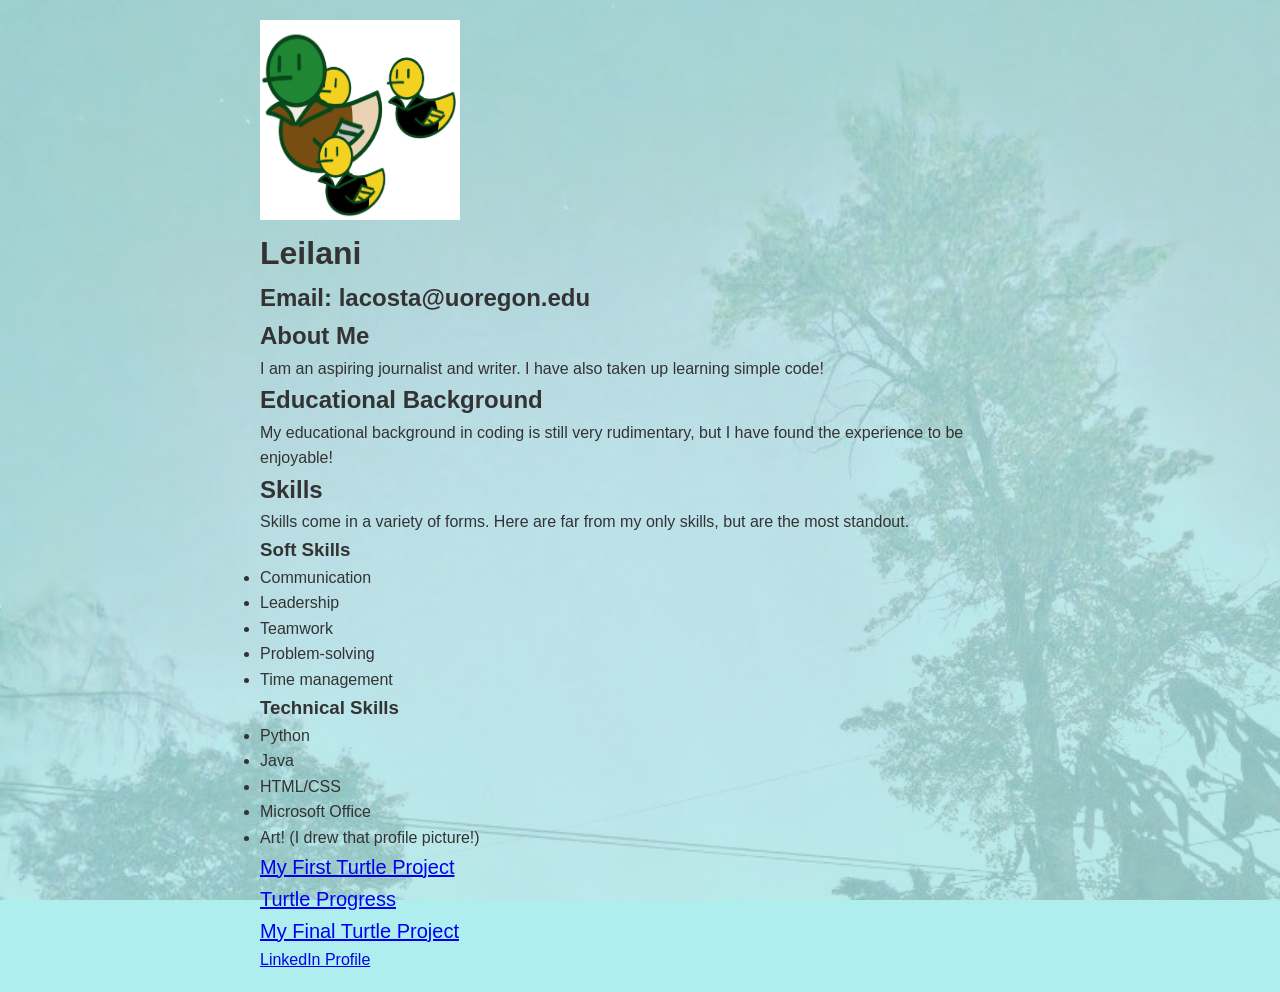
<file: index.html>
<!DOCTYPE html>
<!-- The attribute lang="en" in an HTML document tells browsers and
 screen readers that the content is in English, which helps with
 pronunciation, translation, and language-specific formatting.-->
<html lang="en">
  <head>
    <meta charset="UTF-8" />
    <meta name="viewport" content="width=device-width, initial-scale=1.0" />
    <title>About Me</title>

    <link rel="stylesheet" href="styles.css">
    
  </head>
  <body style="background-color: paleturquoise;">
  <body>
    <img src="75EFF673-4A6E-4F0D-98F4-F7E34A40E5EC_1_201_a.jpeg" alt="Leilani Acosta's profile picture" width="200" height="200" />
    <h1>Leilani </h1>
    <h2> Email: lacosta@uoregon.edu</h2>

    <section> 

      <h2>About Me</h2>
        <p> I am an aspiring journalist and writer. I have also taken up learning simple code! </p>


    </section>


    <section> 
      <h2>Educational Background</h2>
        <p> My educational background in coding is still very rudimentary, but I have found the experience to be enjoyable! </p>



  
    </section>


    <section> 
      <h2>Skills</h2>
        <p> Skills come in a variety of forms. Here are far from my only skills, but are the most standout. </p>

      <h3> Soft Skills </h3>
      <ul> 
        <li>Communication</li>
        <li>Leadership</li>
        <li>Teamwork</li>
        <li>Problem-solving</li>
        <li>Time management</li>
      </ul>

      <h3> Technical Skills </h3>
      <ul> 
        <li>Python</li>
        <li>Java</li>
        <li>HTML/CSS</li>
        <li>Microsoft Office</li>
        <li>Art! (I drew that profile picture!)</li>
      </ul>


    </section>


  </body>
  <footer>



<p style="font-size: 20px; color:#1F9AFE;">
<a href="firstturtleproject.html"> My First Turtle Project</a>
</p>




<p style="font-size: 20px; color:#1F9AFE;">
<a href="learningturtleproject.html">Turtle Progress</a>
</p>


<p style="font-size: 20px; color:#1F9AFE;">
<a href="finalturtleproject.html">My Final Turtle Project</a>
</p>





  </footer>
   <a href="https://www.linkedin.com/in/leilani-acosta-3a89b7396/">LinkedIn Profile</a>
</html>
</file>
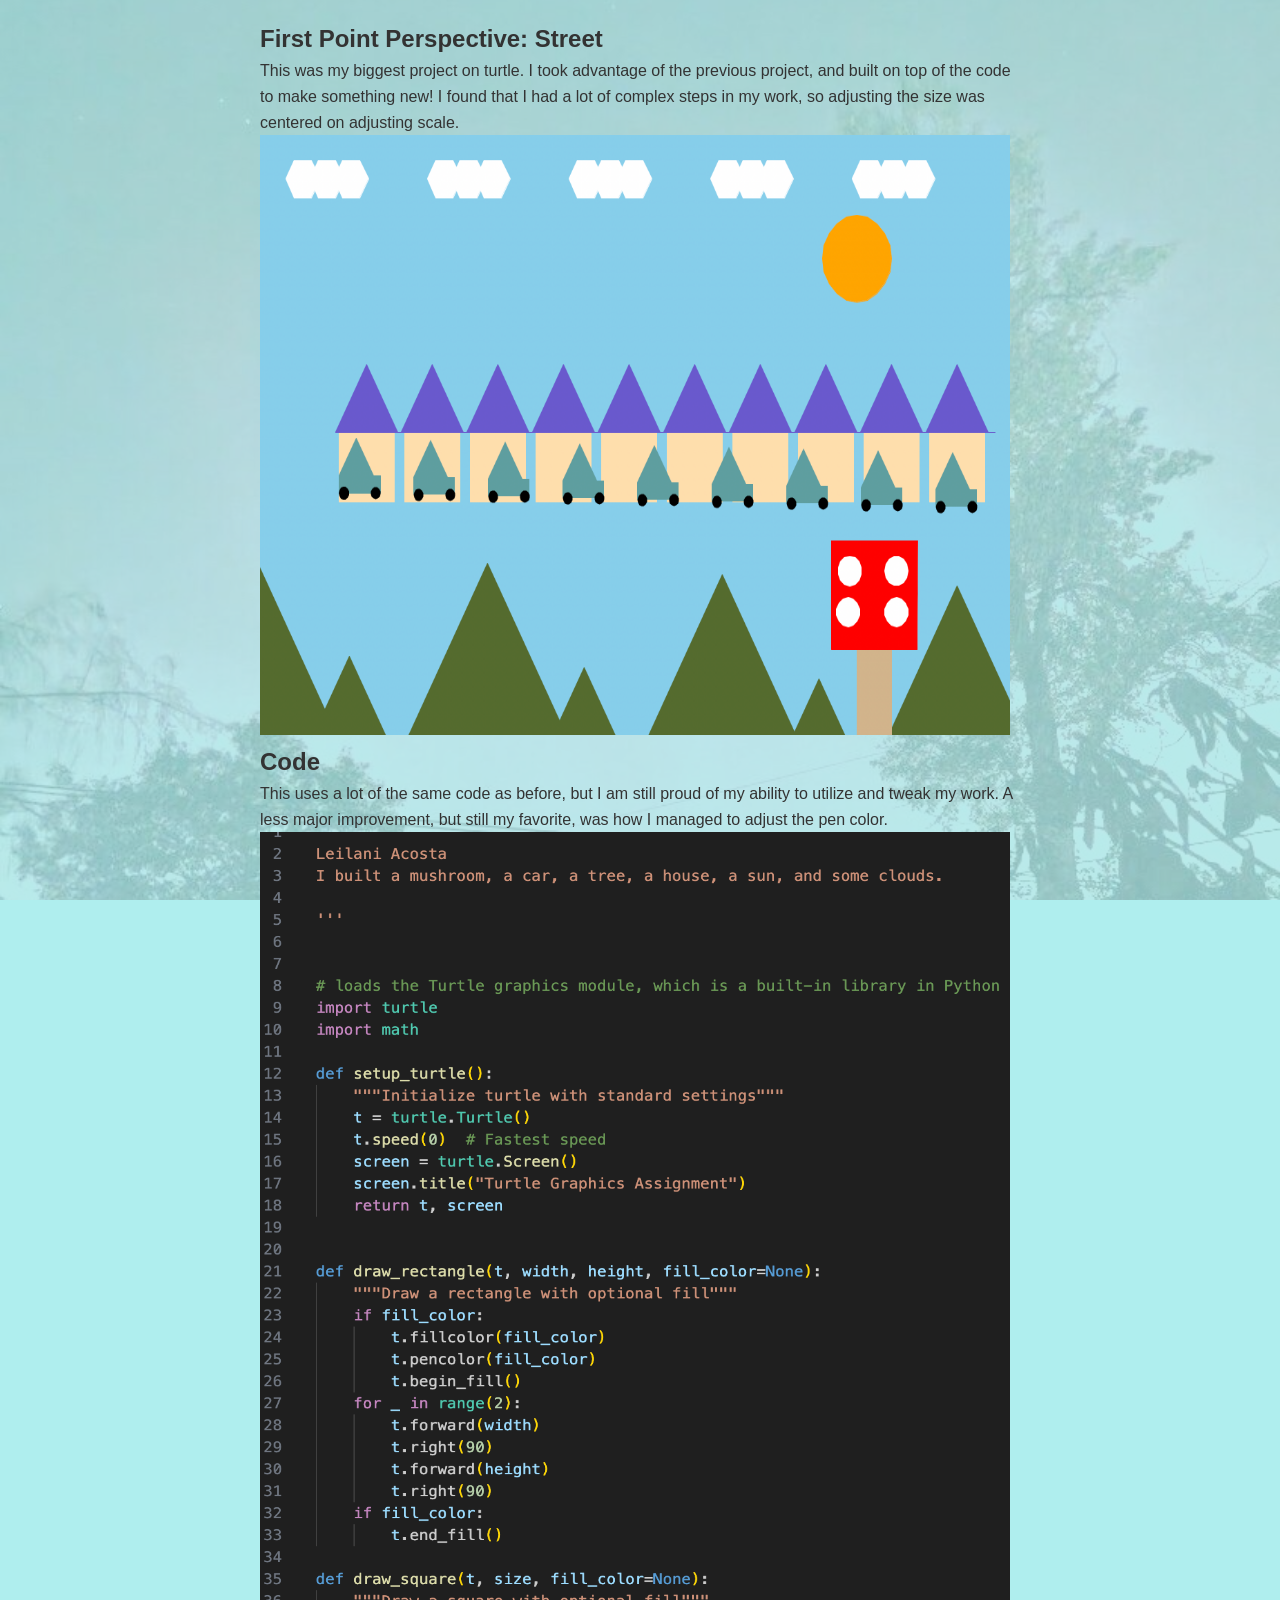
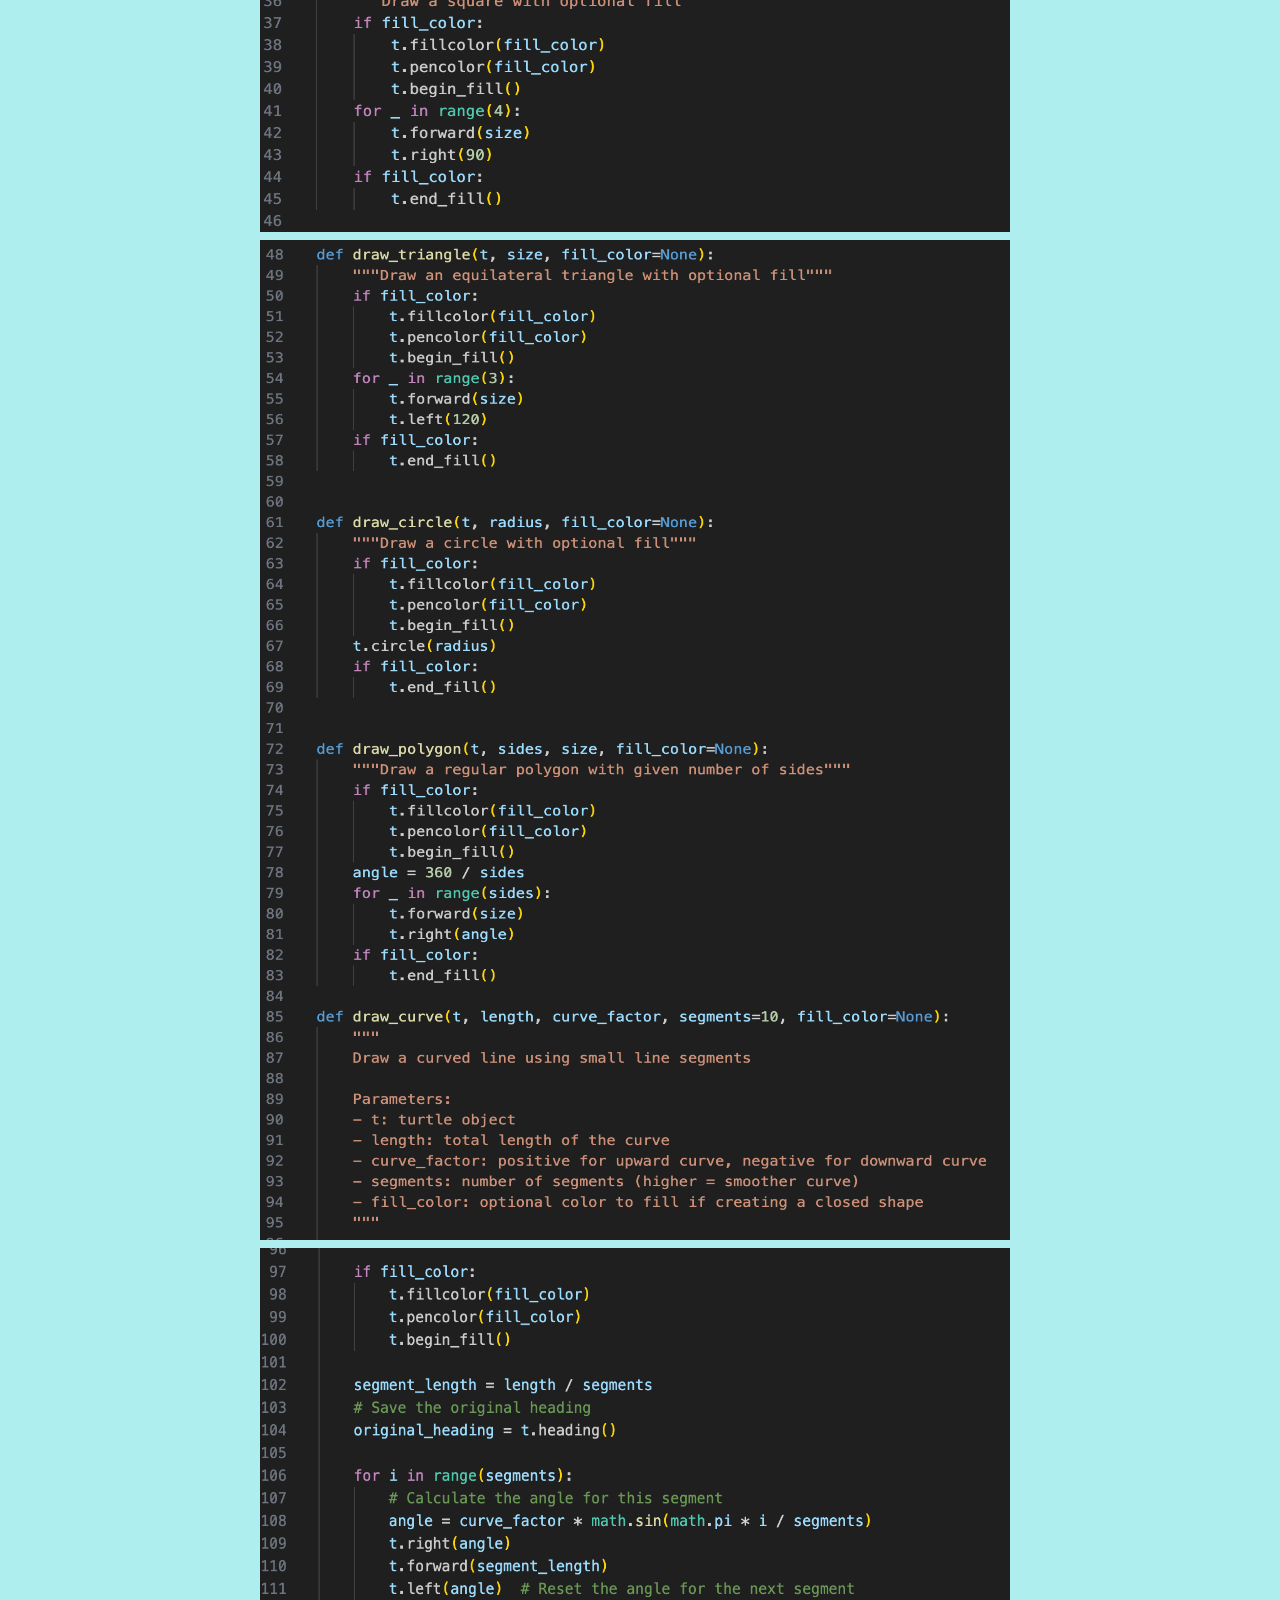
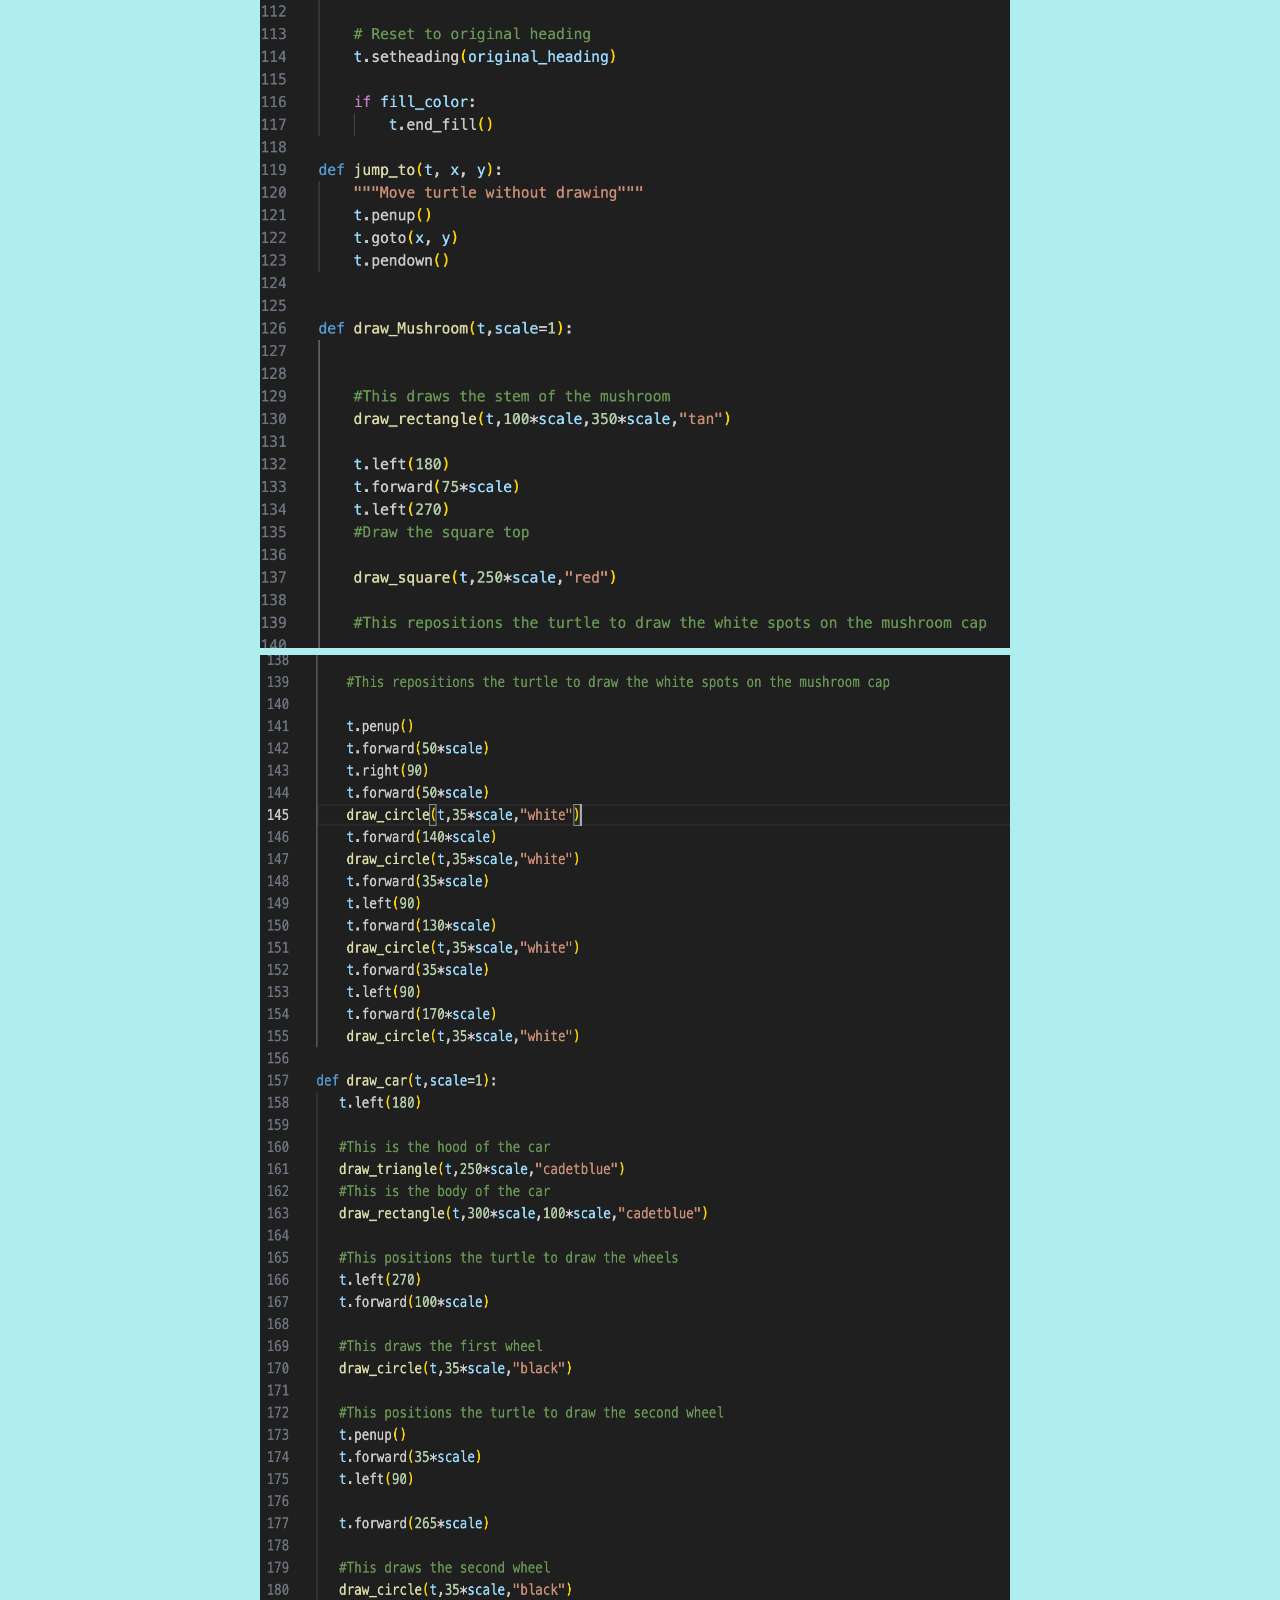
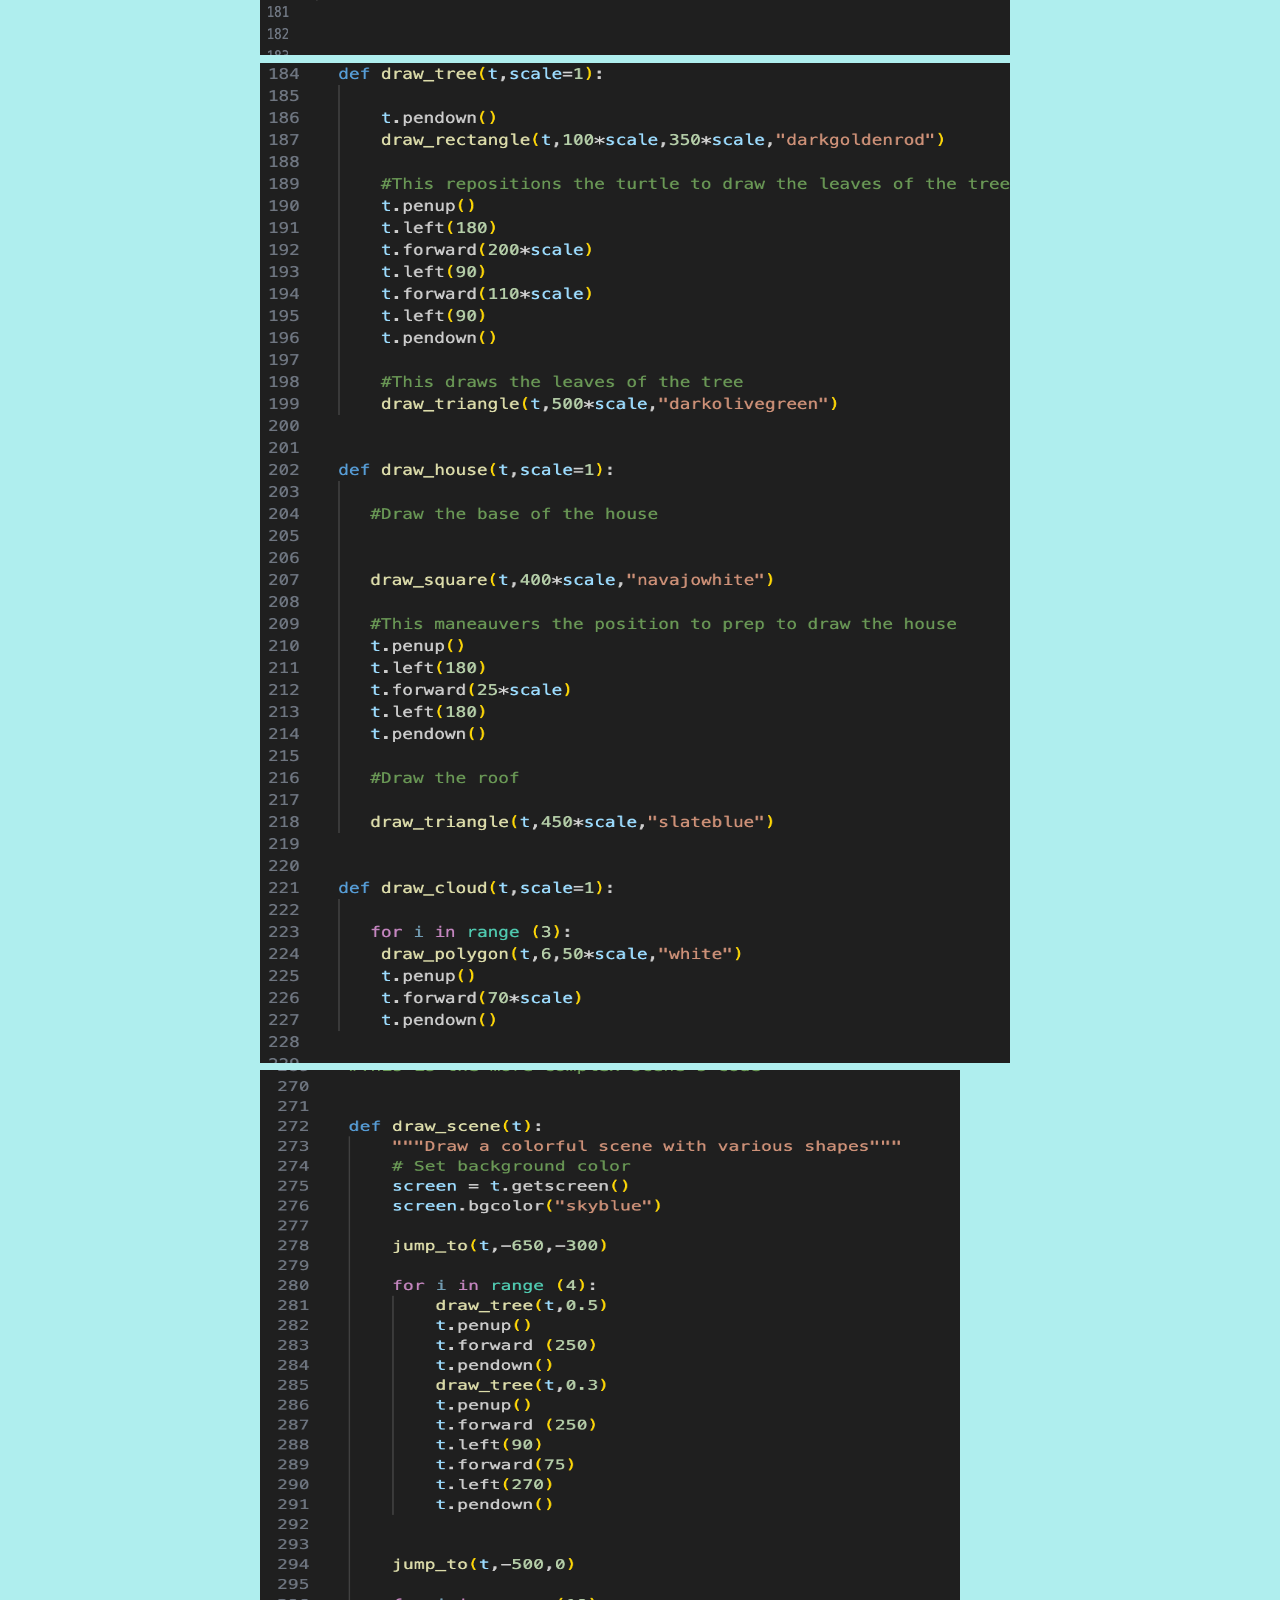
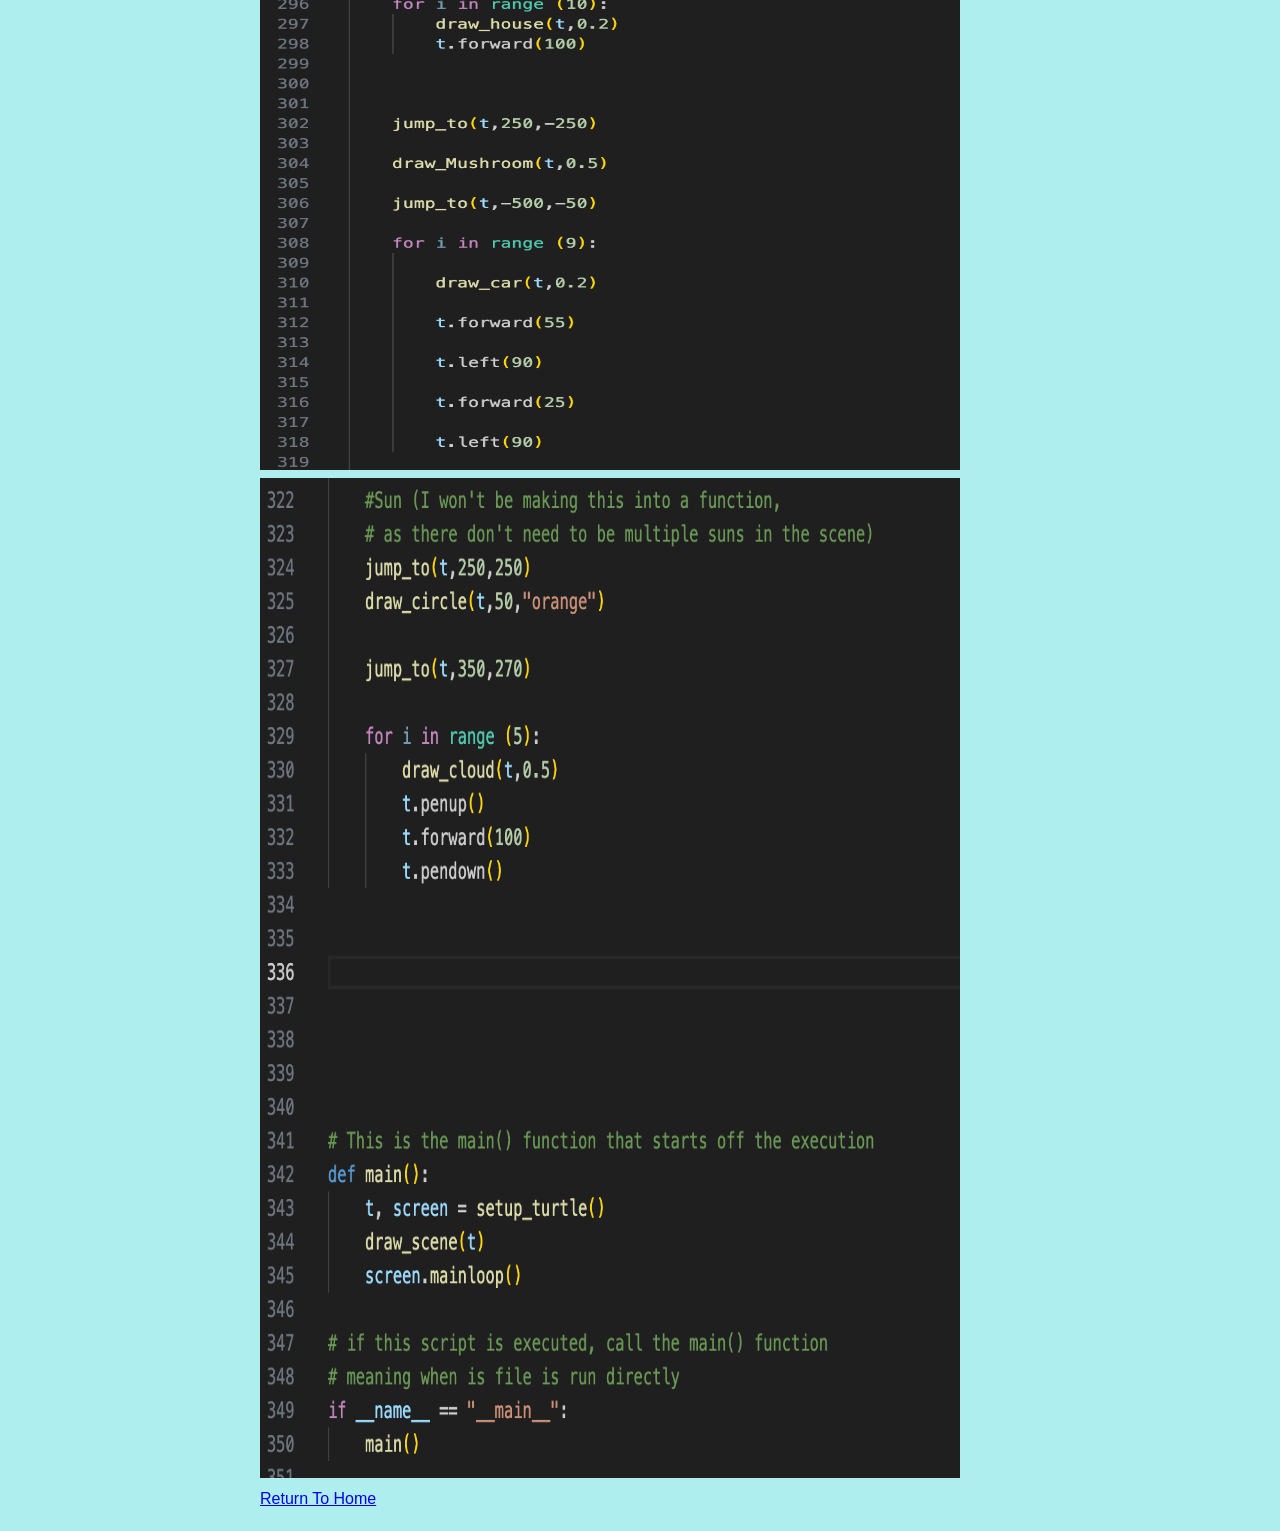
<file: finalturtleproject.html>
<!DOCTYPE html>
<!-- The attribute lang="en" in an HTML document tells browsers and
 screen readers that the content is in English, which helps with
 pronunciation, translation, and language-specific formatting.-->
<html lang="en">
  <head>
    <meta charset="UTF-8" />
    <meta name="viewport" content="width=device-width, initial-scale=1.0" />
    <title>My First Turtle Project</title>

    <link rel="stylesheet" href="styles.css">
    
  </head>
  <body style="background-color: paleturquoise;">
  <body>

    <h2>First Point Perspective: Street</h2>
    
    <section> 

      
        <p> This was my biggest project on turtle. I took advantage of the previous project, and built on top of the code to make something new! I found that I had a lot of complex steps in my work, so adjusting the size was centered on adjusting scale. </p>


    </section>


    <img src="finalturtlevis.jpeg" alt="A scene of muktiple homes and cars lined up, with a singke tall mushroom and a line of trees in the foreground. There are also several clouds above the scene." width="750" height="600" />



    <h2>Code</h2>
    
    <section> 

      
        <p> This uses a lot of the same code as before, but I am still proud of my ability to utilize and tweak my work. A less major improvement, but still my favorite, was how I managed to adjust the pen color. </p>


    </section>

    

    <img src="p31.jpeg" alt= "This is turtle code. It reads as a simple code structure" width="750" height="1000" />
    <img src="p32.jpeg" alt="The code continues for the the next 6 pictures." width="750" height="1000" />
    <img src="p33.jpeg" alt="" width="750" height="1000" />
    <img src="p34.jpeg" alt="" width="750" height="1000" />
    <img src="p35.jpeg" alt="" width="750" height="1000" />
    <img src="p36.jpeg" alt="" width="700" height="1000" />
    <img src="p37.jpeg" alt="" width="700" height="1000" />


<p style="font-size: 20px; color:#1F9AFE;">

</p>


  </body>
  <footer>
<a href="index.html">Return To Home</a>
  </footer>
</file>
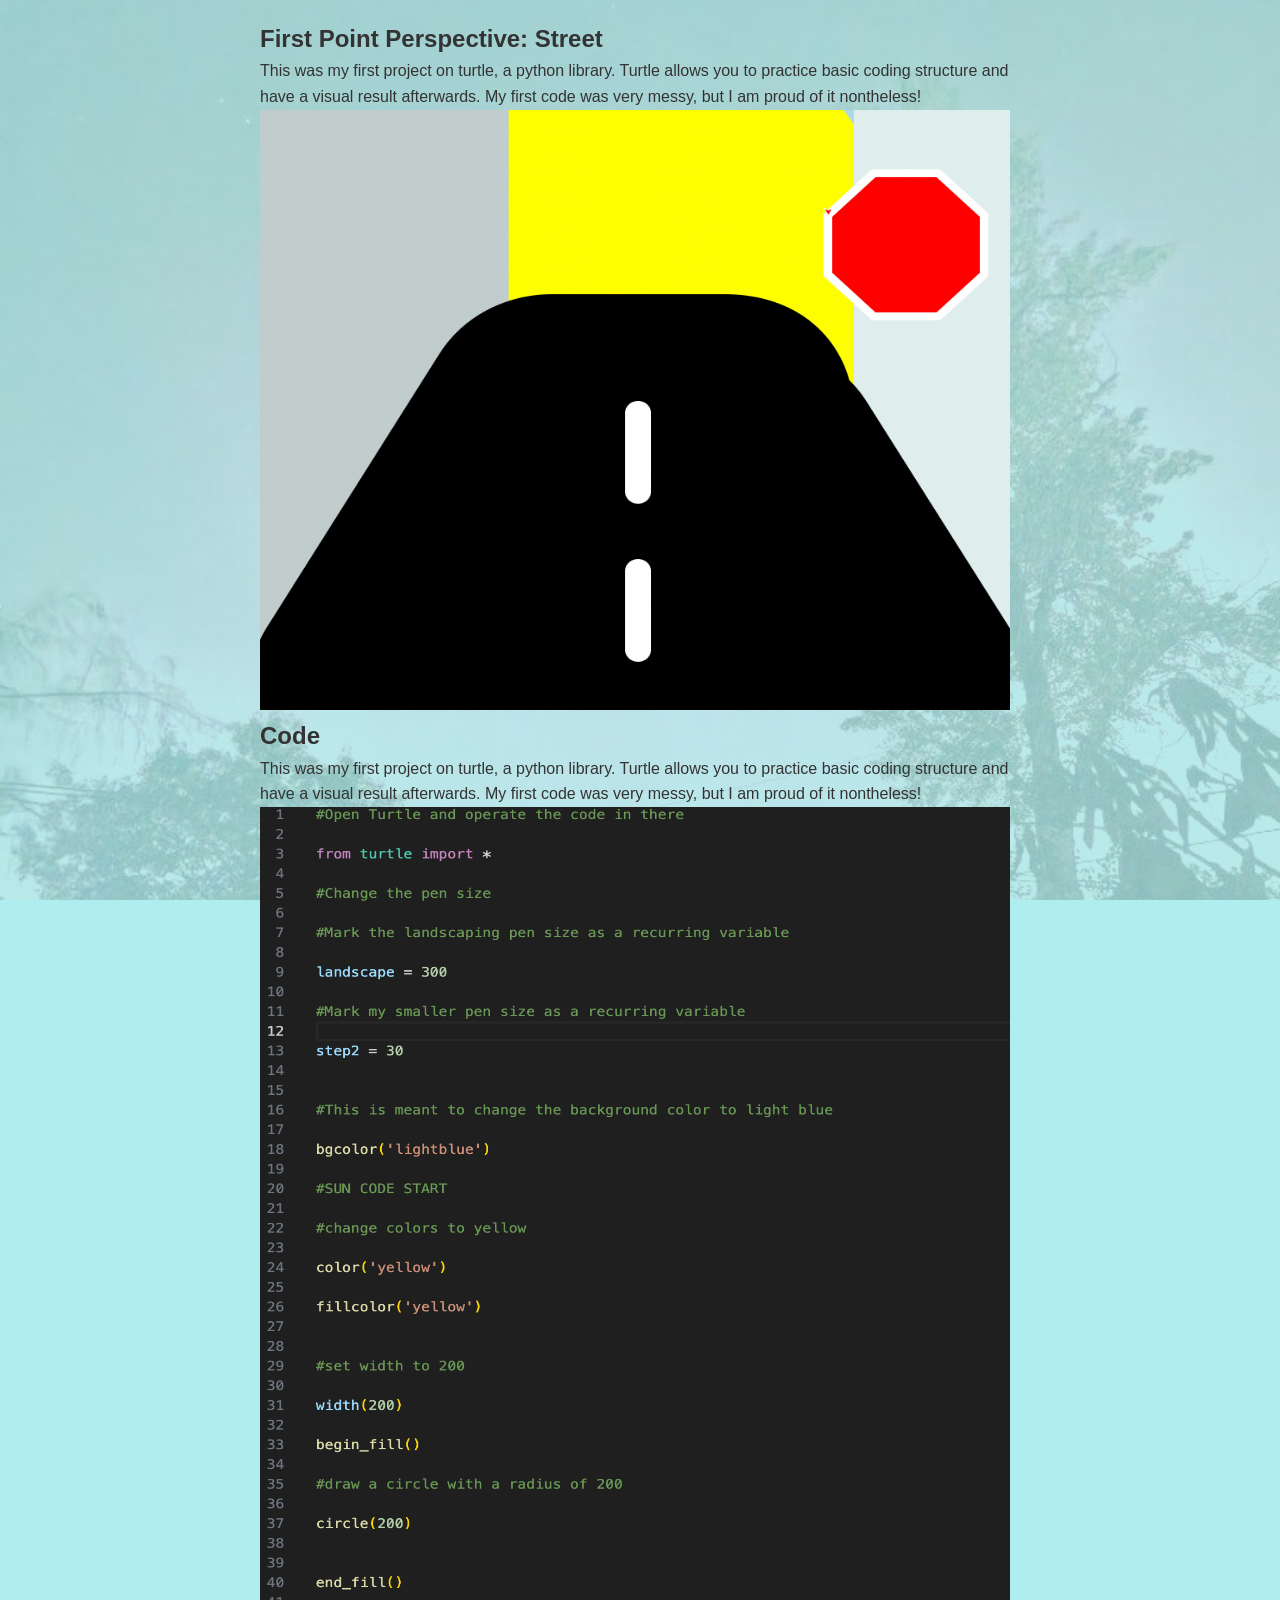
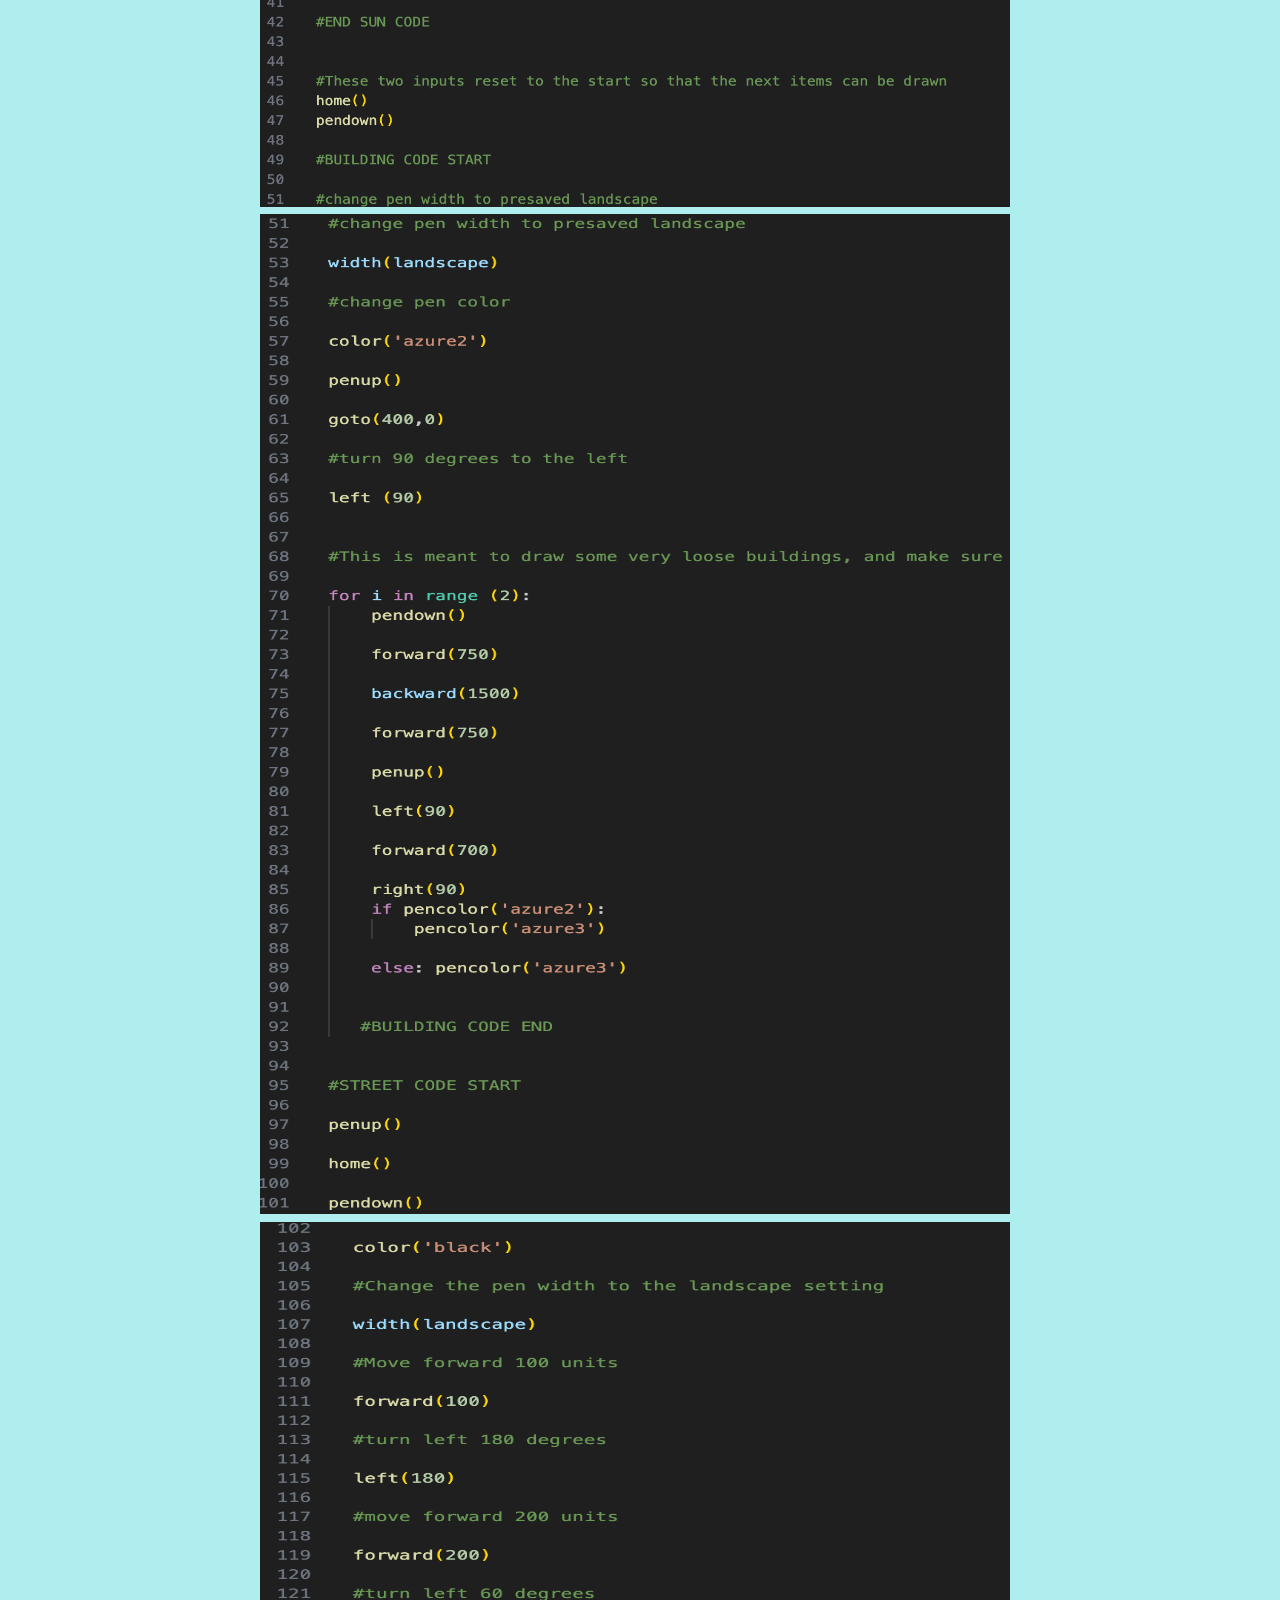
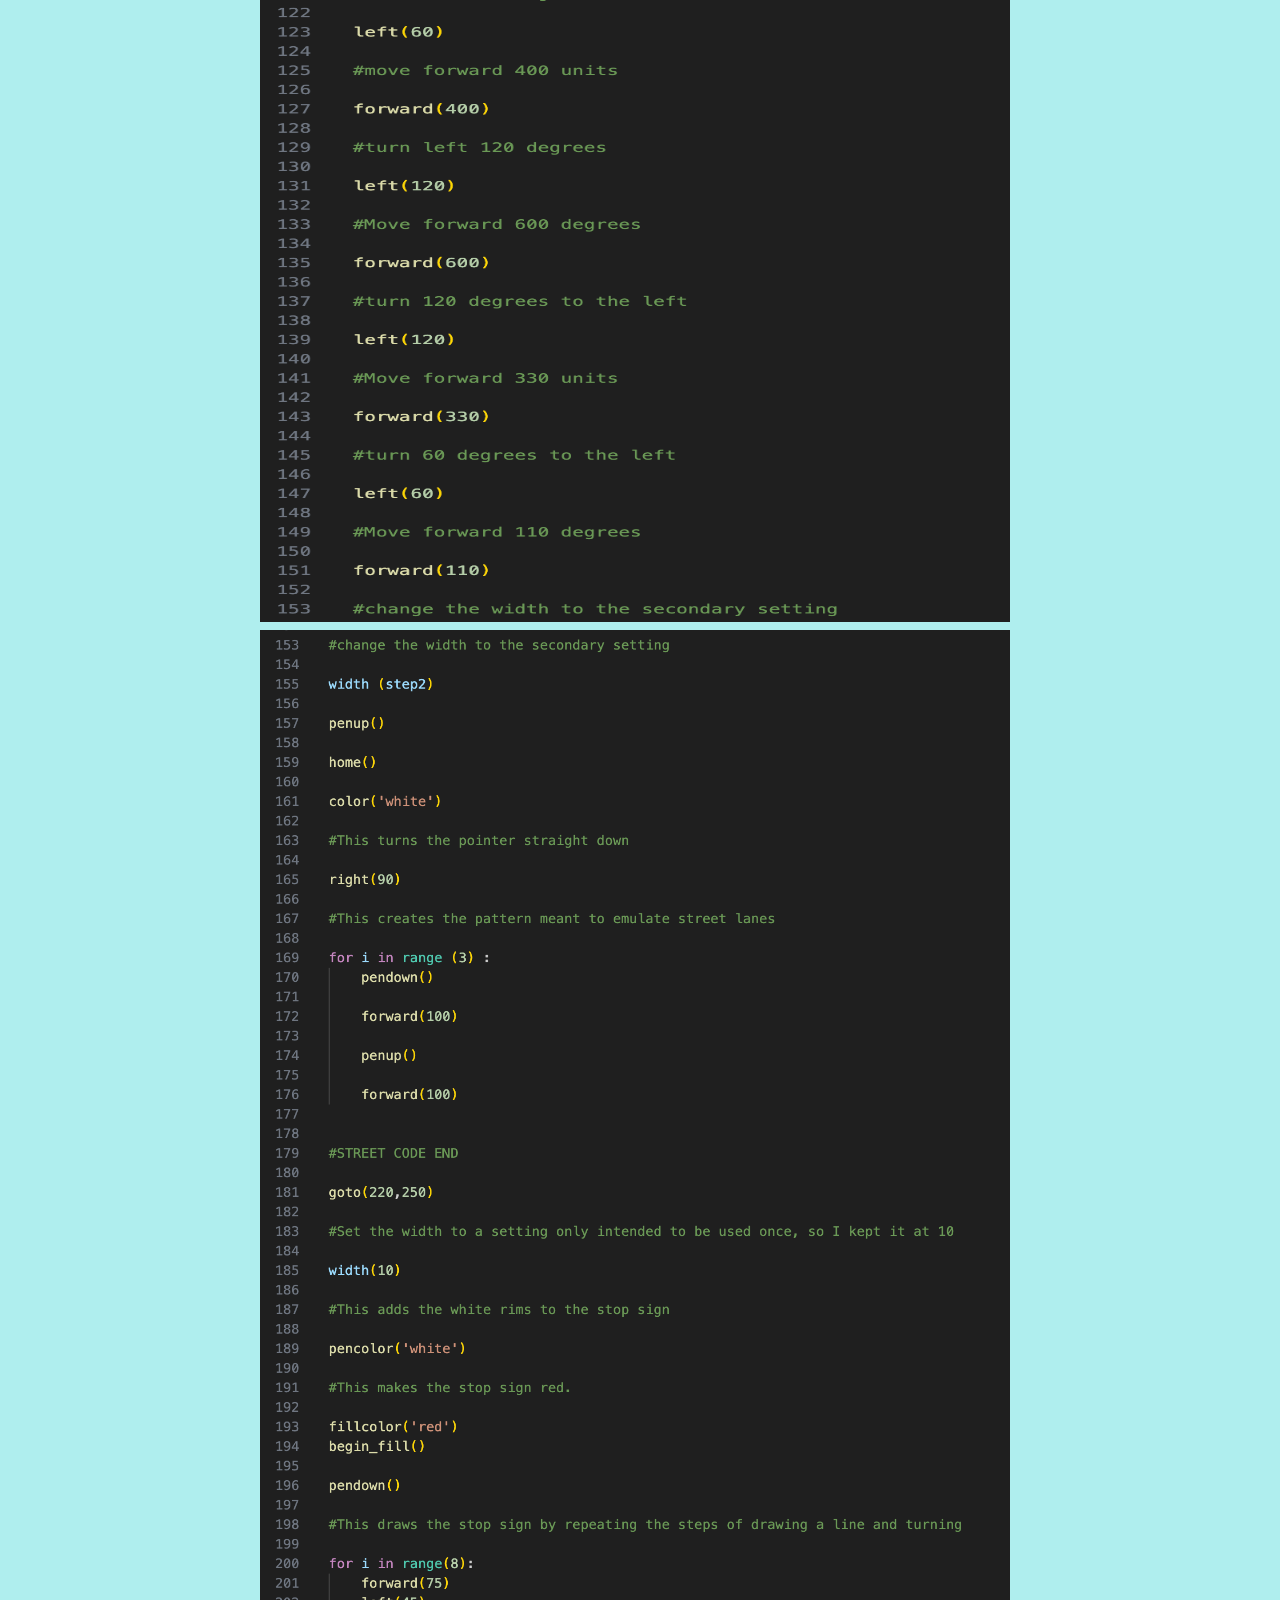
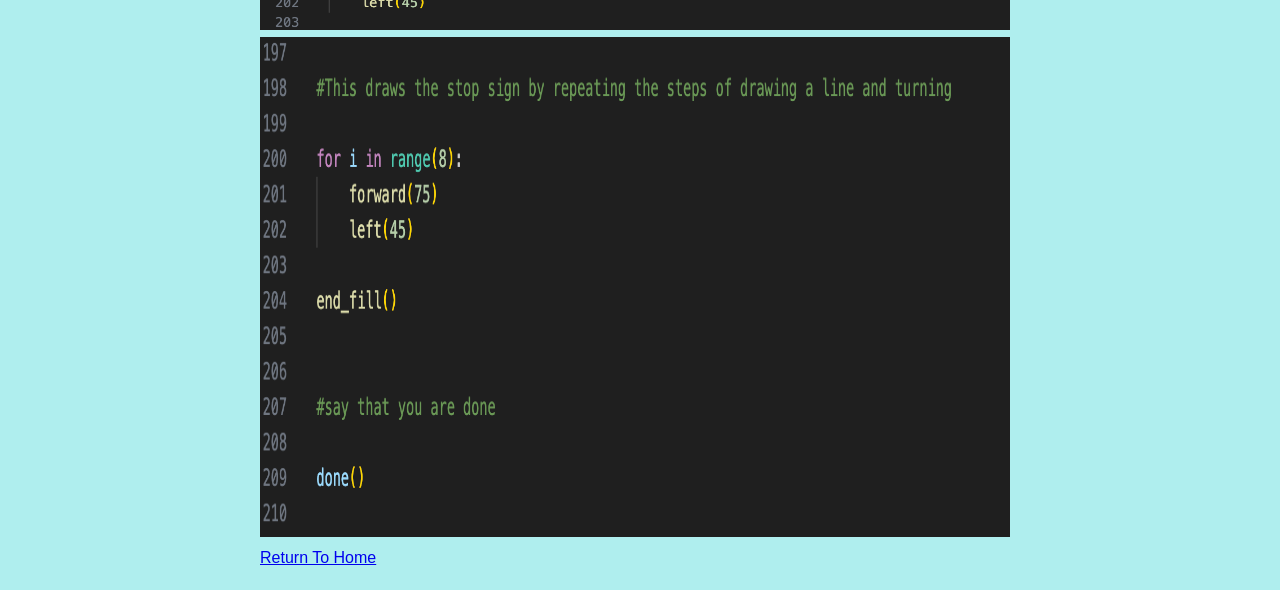
<file: firstturtleproject.html>
<!DOCTYPE html>
<!-- The attribute lang="en" in an HTML document tells browsers and
 screen readers that the content is in English, which helps with
 pronunciation, translation, and language-specific formatting.-->
<html lang="en">
  <head>
    <meta charset="UTF-8" />
    <meta name="viewport" content="width=device-width, initial-scale=1.0" />
    <title>My First Turtle Project</title>

    <link rel="stylesheet" href="styles.css">
    
  </head>
  <body style="background-color: paleturquoise;">
  <body>

    <h2>First Point Perspective: Street</h2>
    
    <section> 

      
        <p> This was my first project on turtle, a python library. Turtle allows you to practice basic coding structure and have a visual result afterwards. My first code was very messy, but I am proud of it nontheless! </p>


    </section>


    <img src="firstprojectvisual.jpeg" alt="A scene of a street with buildings on the side from first point perspective is shown, the sun is on the horizon and. a stop sign floats to the right." width="750" height="600" />



    <h2>Code</h2>
    
    <section> 

      
        <p> This was my first project on turtle, a python library. Turtle allows you to practice basic coding structure and have a visual result afterwards. My first code was very messy, but I am proud of it nontheless! </p>


    </section>

    

    <img src="P11.jpeg" alt= "This is turtle code. It reads as a simple code structure" width="750" height="1000" />
    <img src="P12.jpeg" alt="The code continues for the the next 4 pictures." width="750" height="1000" />
    <img src="P13.jpeg" alt="" width="750" height="1000" />
    <img src="P14.jpeg" alt="" width="750" height="1000" />
    <img src="P15.jpeg" alt="" width="750" height="500" />
   

    





<p style="font-size: 20px; color:#1F9AFE;">

</p>


  </body>
  <footer>
<a href="index.html">Return To Home</a>
  </footer>
</file>
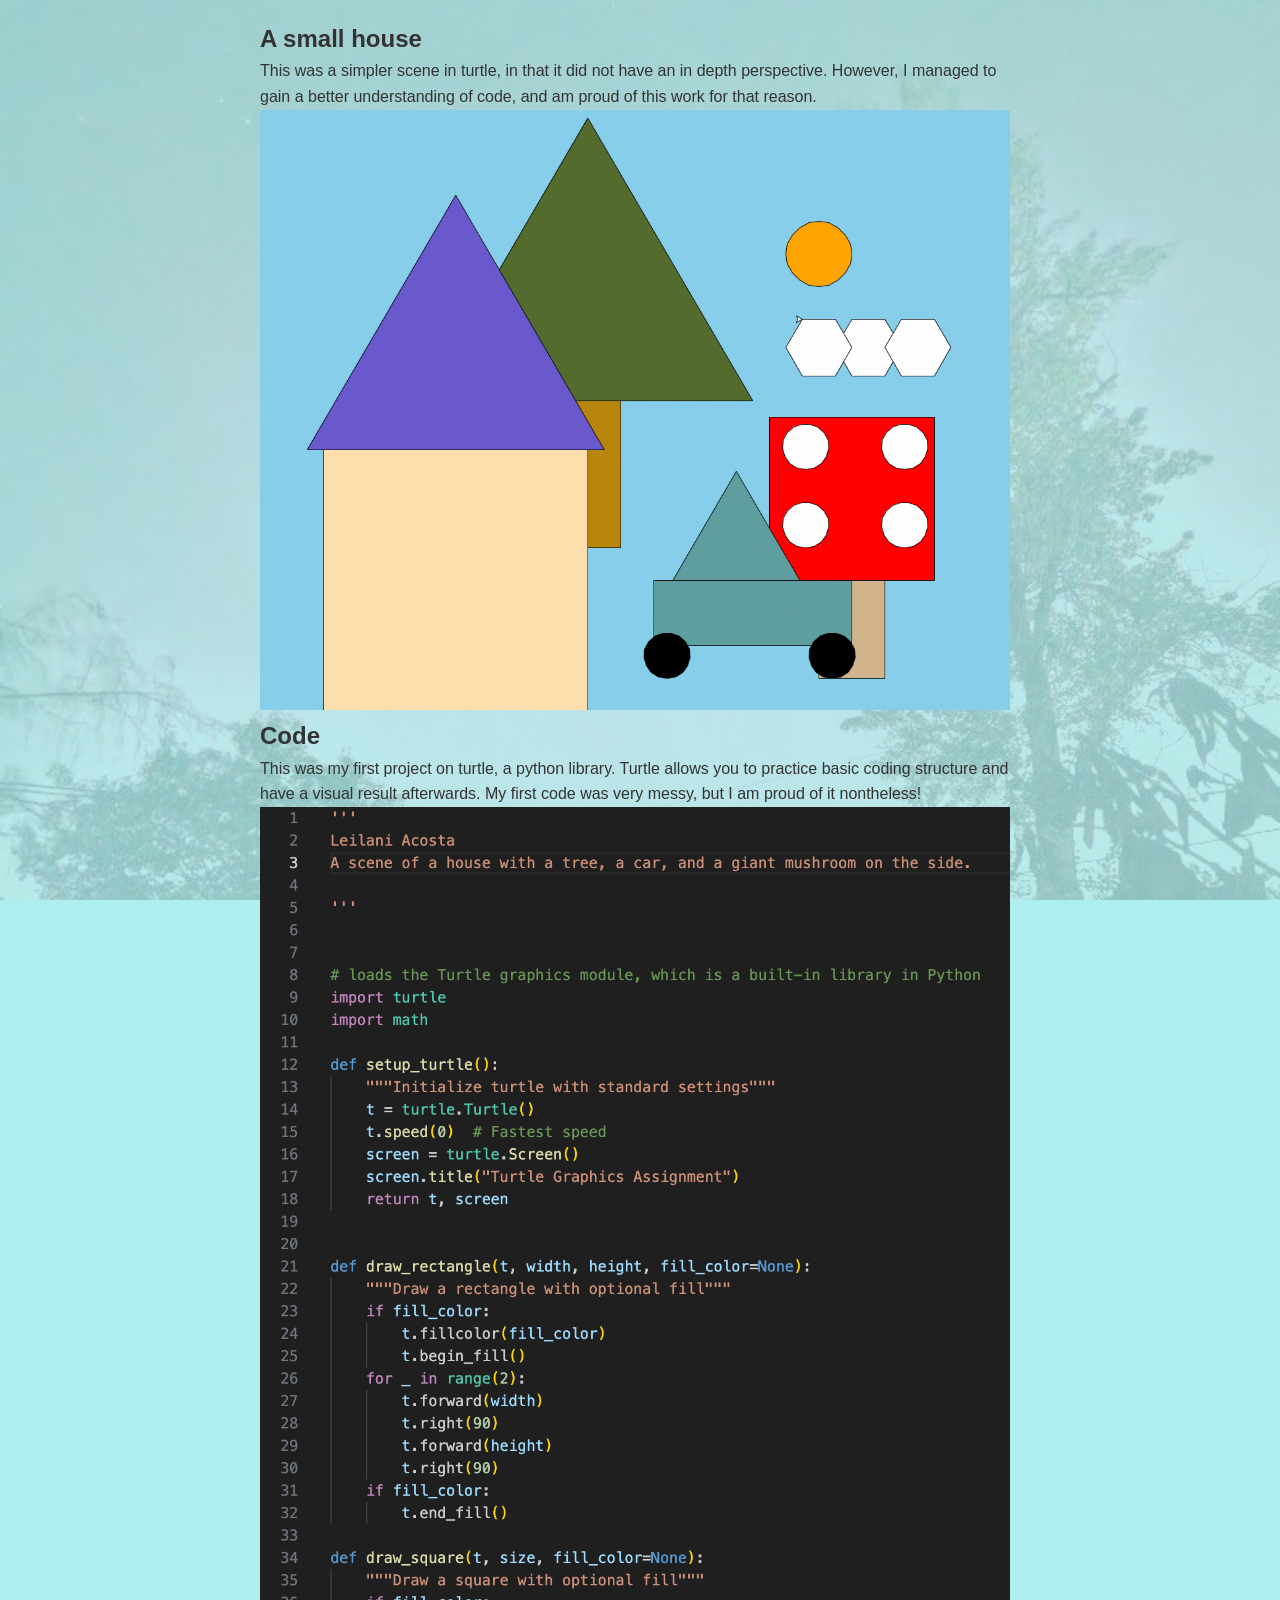
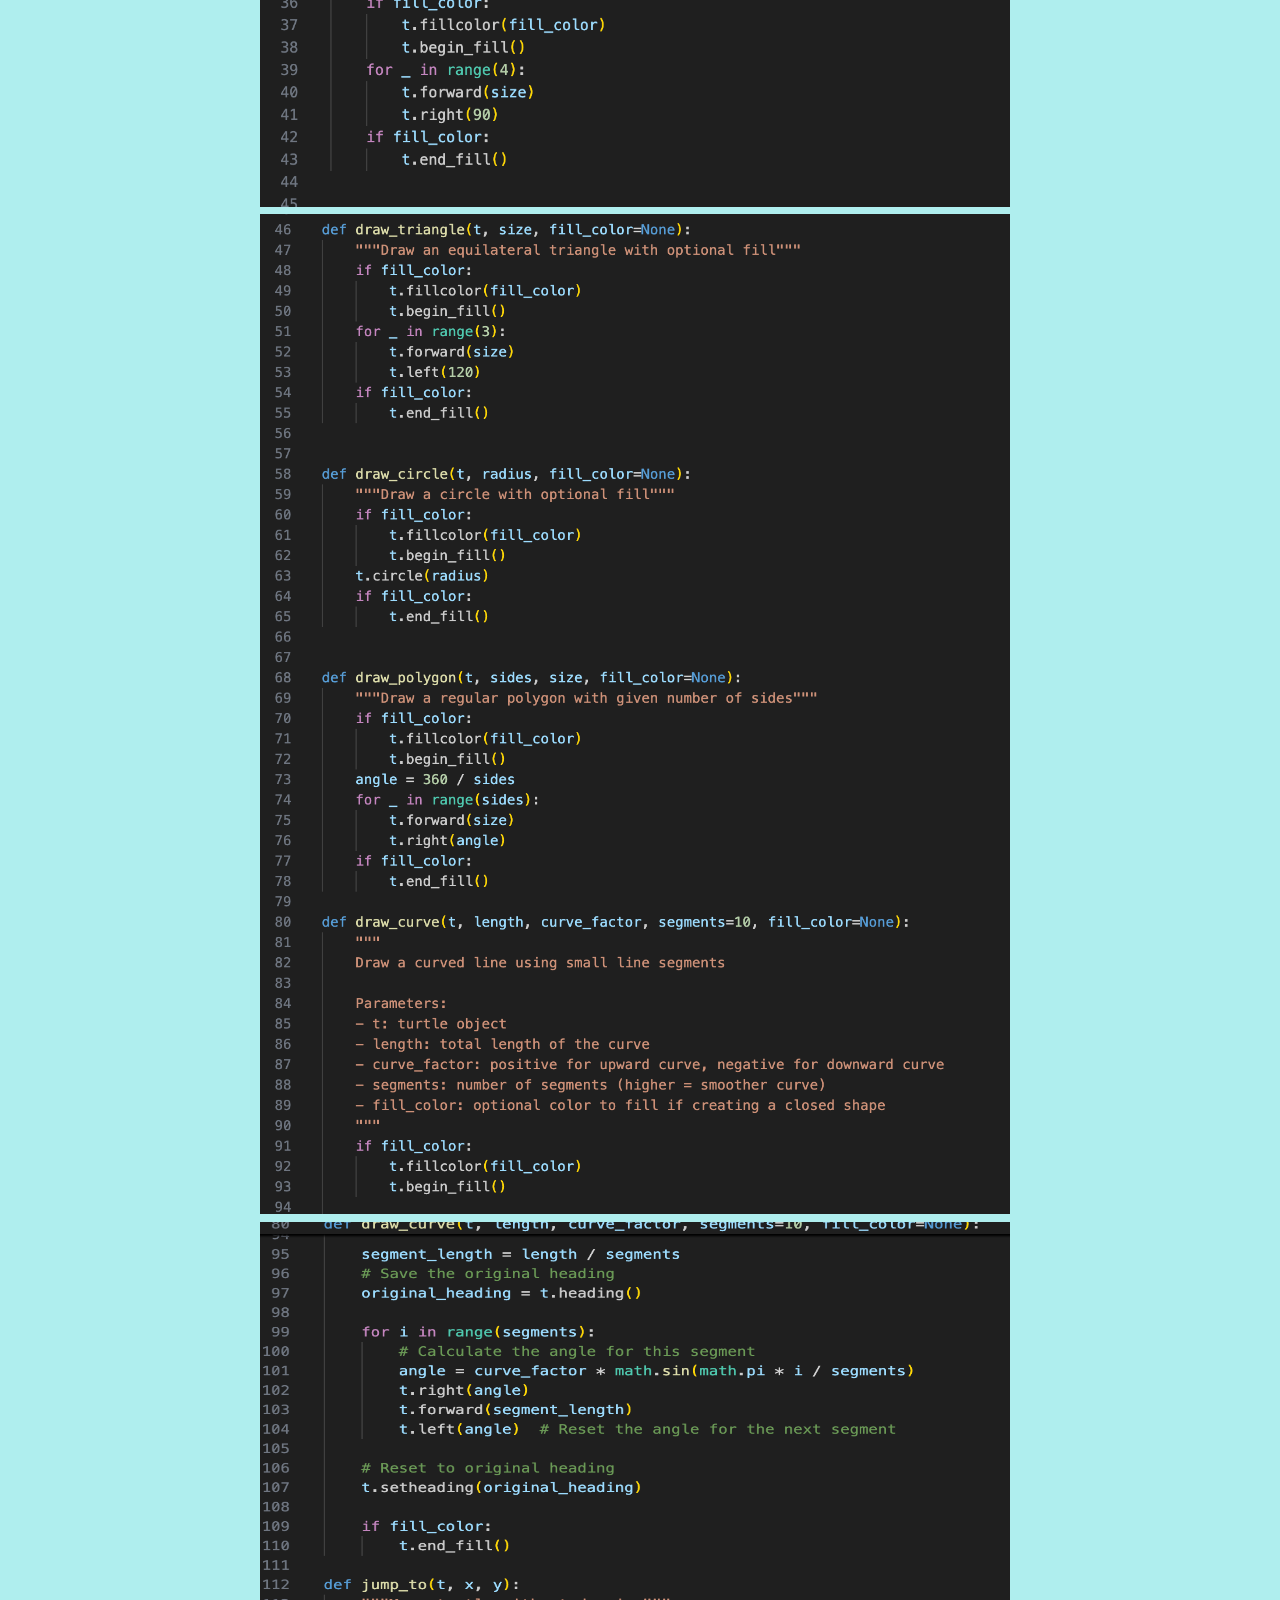
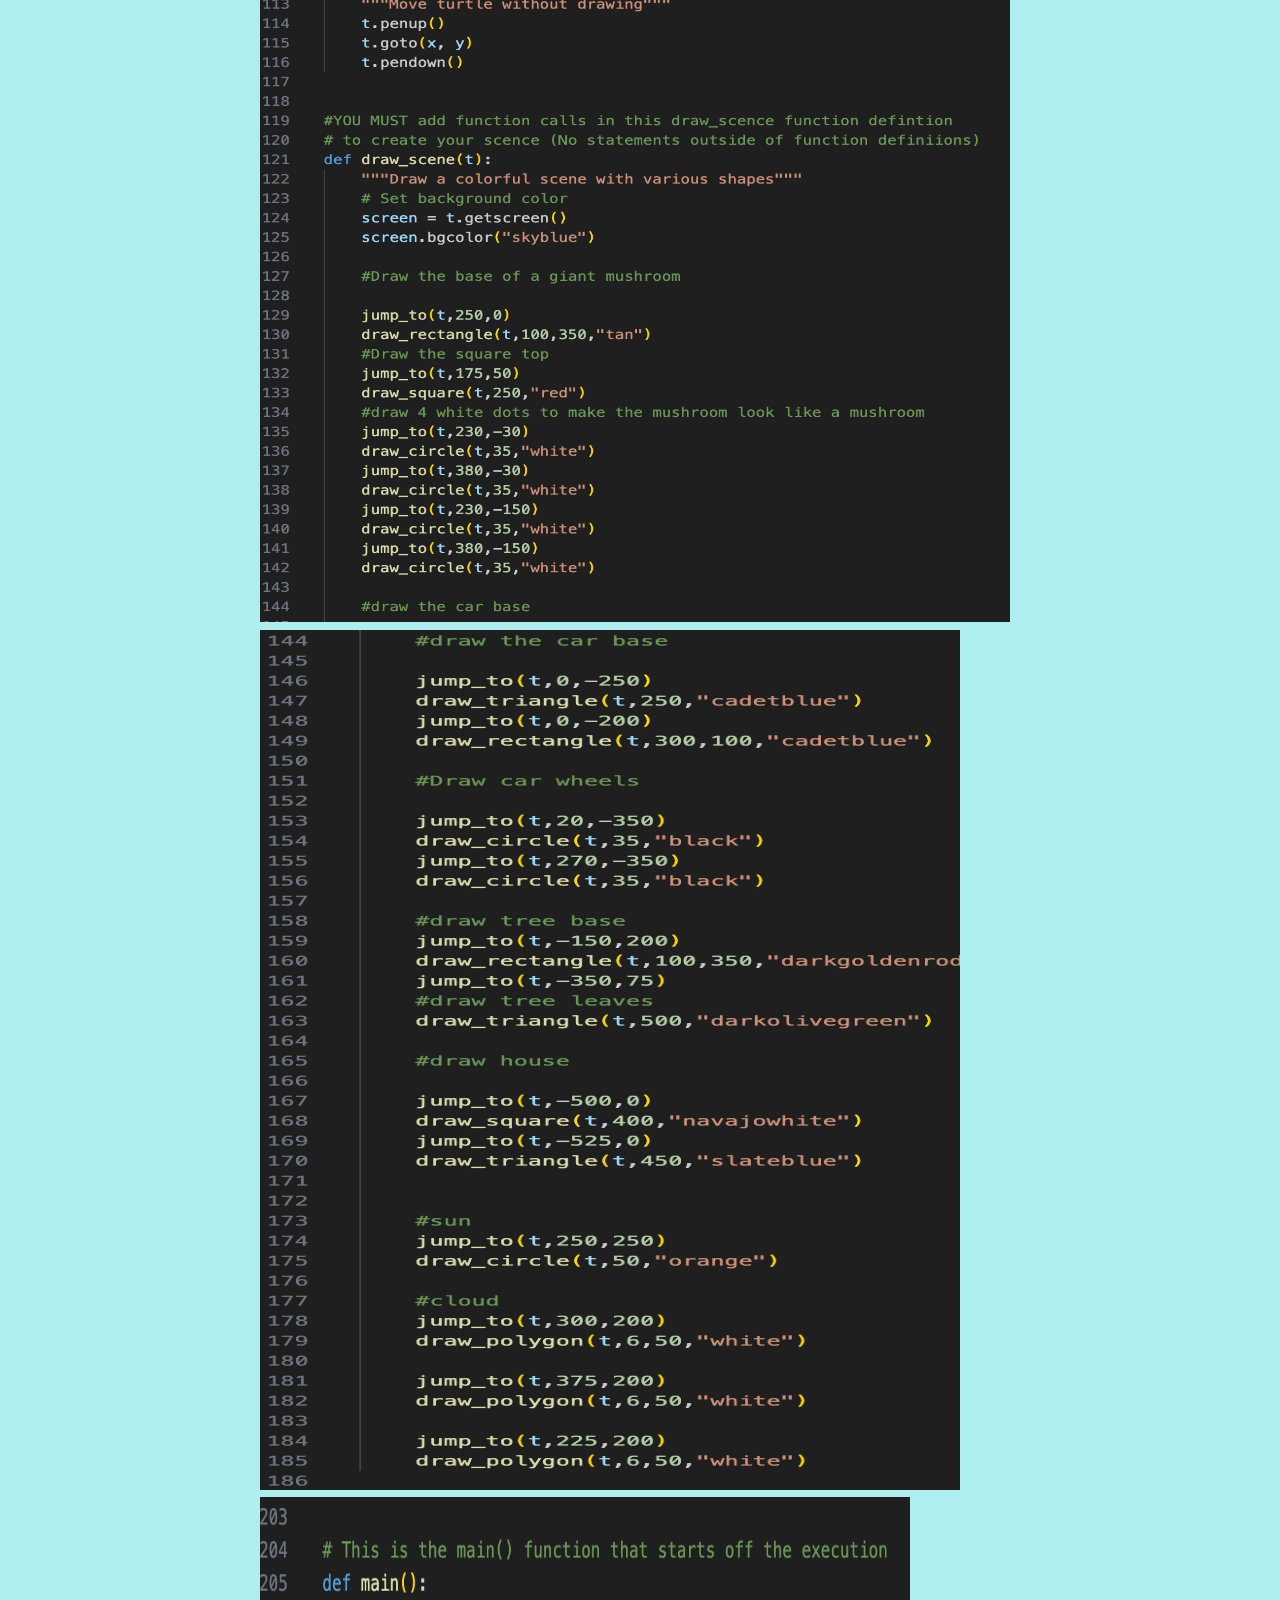
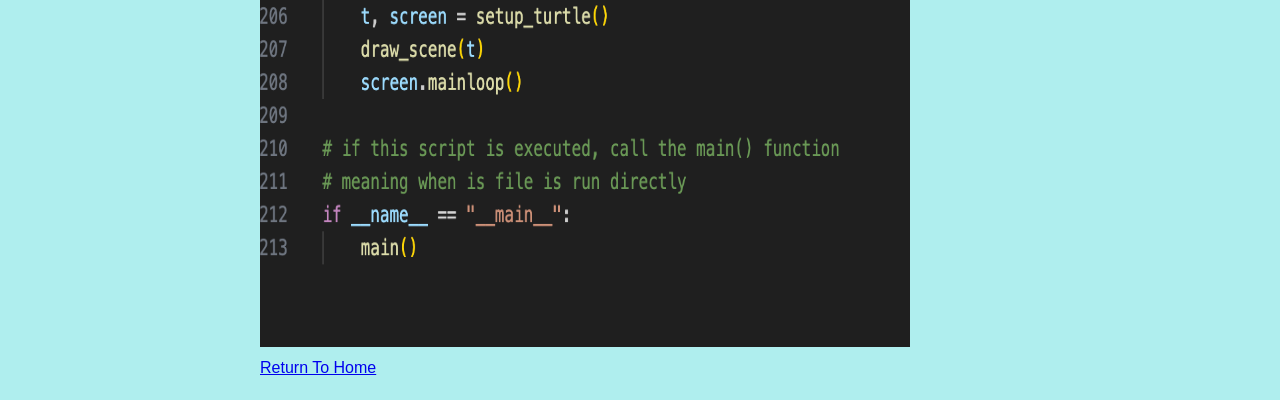
<file: learningturtleproject.html>
<!DOCTYPE html>
<!-- The attribute lang="en" in an HTML document tells browsers and
 screen readers that the content is in English, which helps with
 pronunciation, translation, and language-specific formatting.-->
<html lang="en">
  <head>
    <meta charset="UTF-8" />
    <meta name="viewport" content="width=device-width, initial-scale=1.0" />
    <title>My Turtle Progress</title>

    <link rel="stylesheet" href="styles.css">
    
  </head>
  <body style="background-color: paleturquoise;">
  <body>

    <h2>A small house</h2>
    
    <section> 

      
        <p> This was a simpler scene in turtle, in that it did not have an in depth perspective. However, I managed to gain a better understanding of code, and am proud of this work for that reason. </p>


    </section>


    <img src="Neighborhoodscene.jpeg" alt="A scene of a house with a tree, a car, and a giant mushroom on the side." width="750" height="600" />



    <h2>Code</h2>
    
    <section> 

      
        <p> This was my first project on turtle, a python library. Turtle allows you to practice basic coding structure and have a visual result afterwards. My first code was very messy, but I am proud of it nontheless! </p>


    </section>

    

    <img src="p21.jpeg" alt= "This is turtle code. It reads as simple series of functions, all interconnected and called by a sigle main code." width="750" height="1000" />
    <img src="p22.jpeg" alt="The code continues for the the next 4 pictures." width="750" height="1000" />
    <img src="p23.jpeg" alt="" width="750" height="1000" />
    <img src="p24.jpeg" alt="" width="700" height="860" />
    <img src="p25.jpeg" alt="" width="650" height="450" />
   

    


   


<p style="font-size: 20px; color:#1F9AFE;">

</p>


  </body>
  <footer>
<a href="index.html">Return To Home</a>
  </footer>
</file>
<file: styles.css>
/* Leilani Acosta*/
/* please make sure you change the name of this file to styles.css */

/* Global Styles */
* {
    margin: 0;
    padding: 0;
    box-sizing: border-box;
}

body {
    font-family: 'Segoe UI', Tahoma, Geneva, Verdana, sans-serif;
    line-height: 1.6;
    color: #333;
    max-width: 800px;
    margin: 0 auto;
    padding: 20px;
    position: relative;
}

/* Background Image with Transparency */
/* need position: fixed; and top: 0; left: 0; */
body:before {
    content: "";
    position: fixed;
    top: 0;
    left: 0;
    width: 100%;
    height: 100%;
    background-image: url('image000001.jpg');
    background-size: cover;
    background-position: center;
    opacity: 0.2;
    z-index: -1;
}
</file>
